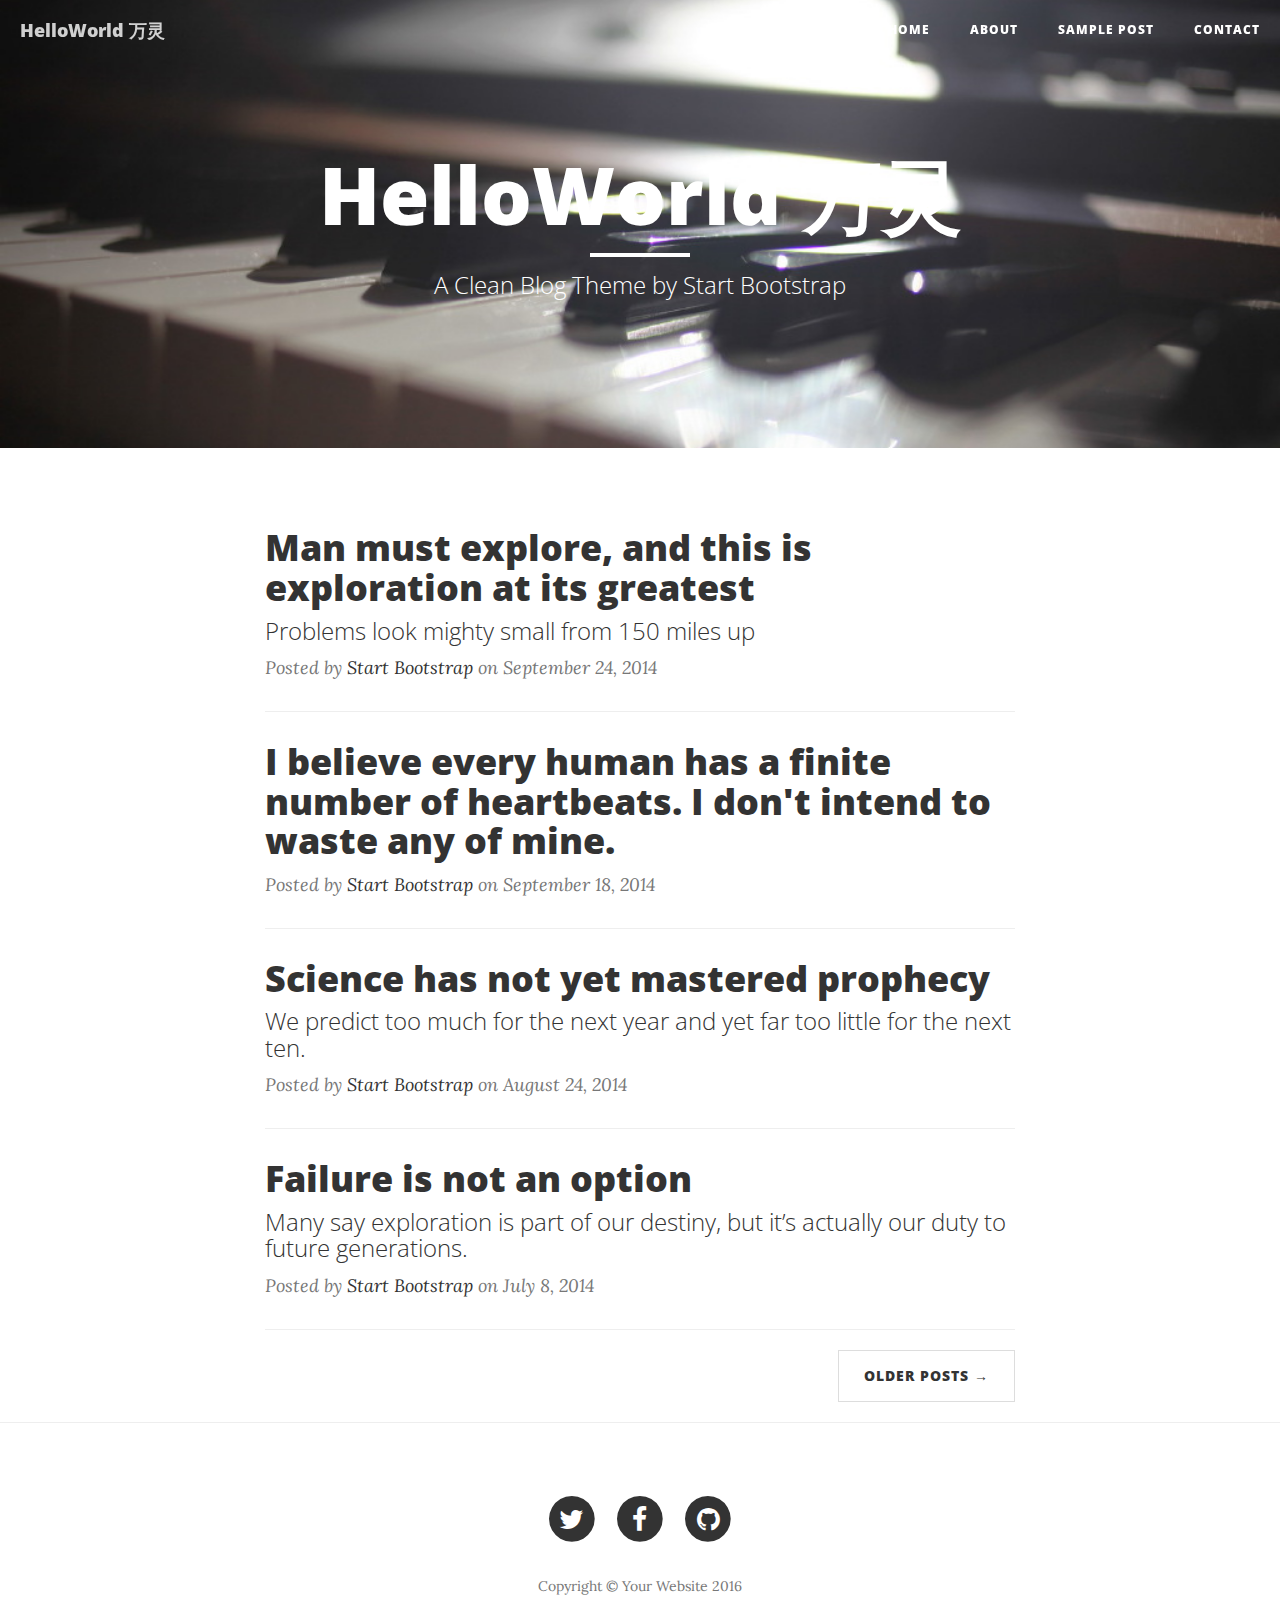
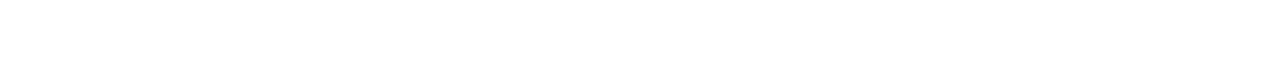
<file: index.html>
<!DOCTYPE html>
<html lang="en">

<head>

    <meta charset="utf-8">
    <meta http-equiv="X-UA-Compatible" content="IE=edge">
    <meta name="viewport" content="width=device-width, initial-scale=1">
    <meta name="description" content="">
    <meta name="author" content="">

    <title>HelloWorld 万灵</title>

    <!-- Bootstrap Core CSS -->
    <link href="vendor/bootstrap/css/bootstrap.min.css" rel="stylesheet">

    <!-- Theme CSS -->
    <link href="css/clean-blog.min.css" rel="stylesheet">

    <!-- Custom Fonts -->
    <link href="vendor/font-awesome/css/font-awesome.min.css" rel="stylesheet" type="text/css">
    <link href='https://fonts.googleapis.com/css?family=Lora:400,700,400italic,700italic' rel='stylesheet' type='text/css'>
    <link href='https://fonts.googleapis.com/css?family=Open+Sans:300italic,400italic,600italic,700italic,800italic,400,300,600,700,800' rel='stylesheet' type='text/css'>

    <!-- HTML5 Shim and Respond.js IE8 support of HTML5 elements and media queries -->
    <!-- WARNING: Respond.js doesn't work if you view the page via file:// -->
    <!--[if lt IE 9]>
        <script src="https://oss.maxcdn.com/libs/html5shiv/3.7.0/html5shiv.js"></script>
        <script src="https://oss.maxcdn.com/libs/respond.js/1.4.2/respond.min.js"></script>
    <![endif]-->

</head>

<body>

    <!-- Navigation -->
    <nav class="navbar navbar-default navbar-custom navbar-fixed-top">
        <div class="container-fluid">
            <!-- Brand and toggle get grouped for better mobile display -->
            <div class="navbar-header page-scroll">
                <button type="button" class="navbar-toggle" data-toggle="collapse" data-target="#bs-example-navbar-collapse-1">
                    <span class="sr-only">Toggle navigation</span>
                    Menu <i class="fa fa-bars"></i>
                </button>
                <a class="navbar-brand" href="index.html">HelloWorld 万灵</a>
            </div>

            <!-- Collect the nav links, forms, and other content for toggling -->
            <div class="collapse navbar-collapse" id="bs-example-navbar-collapse-1">
                <ul class="nav navbar-nav navbar-right">
                    <li>
                        <a href="index.html">Home</a>
                    </li>
                    <li>
                        <a href="about.html">About</a>
                    </li>
                    <li>
                        <a href="post.html">Sample Post</a>
                    </li>
                    <li>
                        <a href="contact.html">Contact</a>
                    </li>
                </ul>
            </div>
            <!-- /.navbar-collapse -->
        </div>
        <!-- /.container -->
    </nav>

    <!-- Page Header -->
    <!-- Set your background image for this header on the line below. -->
    <header class="intro-header" style="background-image: url('img/62a1e69fgw1dtrv7pj34cj.jpg')">
        <div class="container">
            <div class="row">
                <div class="col-lg-8 col-lg-offset-2 col-md-10 col-md-offset-1">
                    <div class="site-heading">
                        <h1>HelloWorld 万灵</h1>
                        <hr class="small">
                        <span class="subheading">A Clean Blog Theme by Start Bootstrap</span>
                    </div>
                </div>
            </div>
        </div>
    </header>

    <!-- Main Content -->
    <div class="container">
        <div class="row">
            <div class="col-lg-8 col-lg-offset-2 col-md-10 col-md-offset-1">
                <div class="post-preview">
                    <a href="post.html">
                        <h2 class="post-title">
                            Man must explore, and this is exploration at its greatest
                        </h2>
                        <h3 class="post-subtitle">
                            Problems look mighty small from 150 miles up
                        </h3>
                    </a>
                    <p class="post-meta">Posted by <a href="#">Start Bootstrap</a> on September 24, 2014</p>
                </div>
                <hr>
                <div class="post-preview">
                    <a href="post.html">
                        <h2 class="post-title">
                            I believe every human has a finite number of heartbeats. I don't intend to waste any of mine.
                        </h2>
                    </a>
                    <p class="post-meta">Posted by <a href="#">Start Bootstrap</a> on September 18, 2014</p>
                </div>
                <hr>
                <div class="post-preview">
                    <a href="post.html">
                        <h2 class="post-title">
                            Science has not yet mastered prophecy
                        </h2>
                        <h3 class="post-subtitle">
                            We predict too much for the next year and yet far too little for the next ten.
                        </h3>
                    </a>
                    <p class="post-meta">Posted by <a href="#">Start Bootstrap</a> on August 24, 2014</p>
                </div>
                <hr>
                <div class="post-preview">
                    <a href="post.html">
                        <h2 class="post-title">
                            Failure is not an option
                        </h2>
                        <h3 class="post-subtitle">
                            Many say exploration is part of our destiny, but it’s actually our duty to future generations.
                        </h3>
                    </a>
                    <p class="post-meta">Posted by <a href="#">Start Bootstrap</a> on July 8, 2014</p>
                </div>
                <hr>
                <!-- Pager -->
                <ul class="pager">
                    <li class="next">
                        <a href="#">Older Posts &rarr;</a>
                    </li>
                </ul>
            </div>
        </div>
    </div>

    <hr>

    <!-- Footer -->
    <footer>
        <div class="container">
            <div class="row">
                <div class="col-lg-8 col-lg-offset-2 col-md-10 col-md-offset-1">
                    <ul class="list-inline text-center">
                        <li>
                            <a href="#">
                                <span class="fa-stack fa-lg">
                                    <i class="fa fa-circle fa-stack-2x"></i>
                                    <i class="fa fa-twitter fa-stack-1x fa-inverse"></i>
                                </span>
                            </a>
                        </li>
                        <li>
                            <a href="#">
                                <span class="fa-stack fa-lg">
                                    <i class="fa fa-circle fa-stack-2x"></i>
                                    <i class="fa fa-facebook fa-stack-1x fa-inverse"></i>
                                </span>
                            </a>
                        </li>
                        <li>
                            <a href="#">
                                <span class="fa-stack fa-lg">
                                    <i class="fa fa-circle fa-stack-2x"></i>
                                    <i class="fa fa-github fa-stack-1x fa-inverse"></i>
                                </span>
                            </a>
                        </li>
                    </ul>
                    <p class="copyright text-muted">Copyright &copy; Your Website 2016</p>
                </div>
            </div>
        </div>
    </footer>

    <!-- jQuery -->
    <script src="vendor/jquery/jquery.min.js"></script>

    <!-- Bootstrap Core JavaScript -->
    <script src="vendor/bootstrap/js/bootstrap.min.js"></script>

    <!-- Contact Form JavaScript -->
    <script src="js/jqBootstrapValidation.js"></script>
    <script src="js/contact_me.js"></script>

    <!-- Theme JavaScript -->
    <script src="js/clean-blog.min.js"></script>

</body>

</html>
</file>
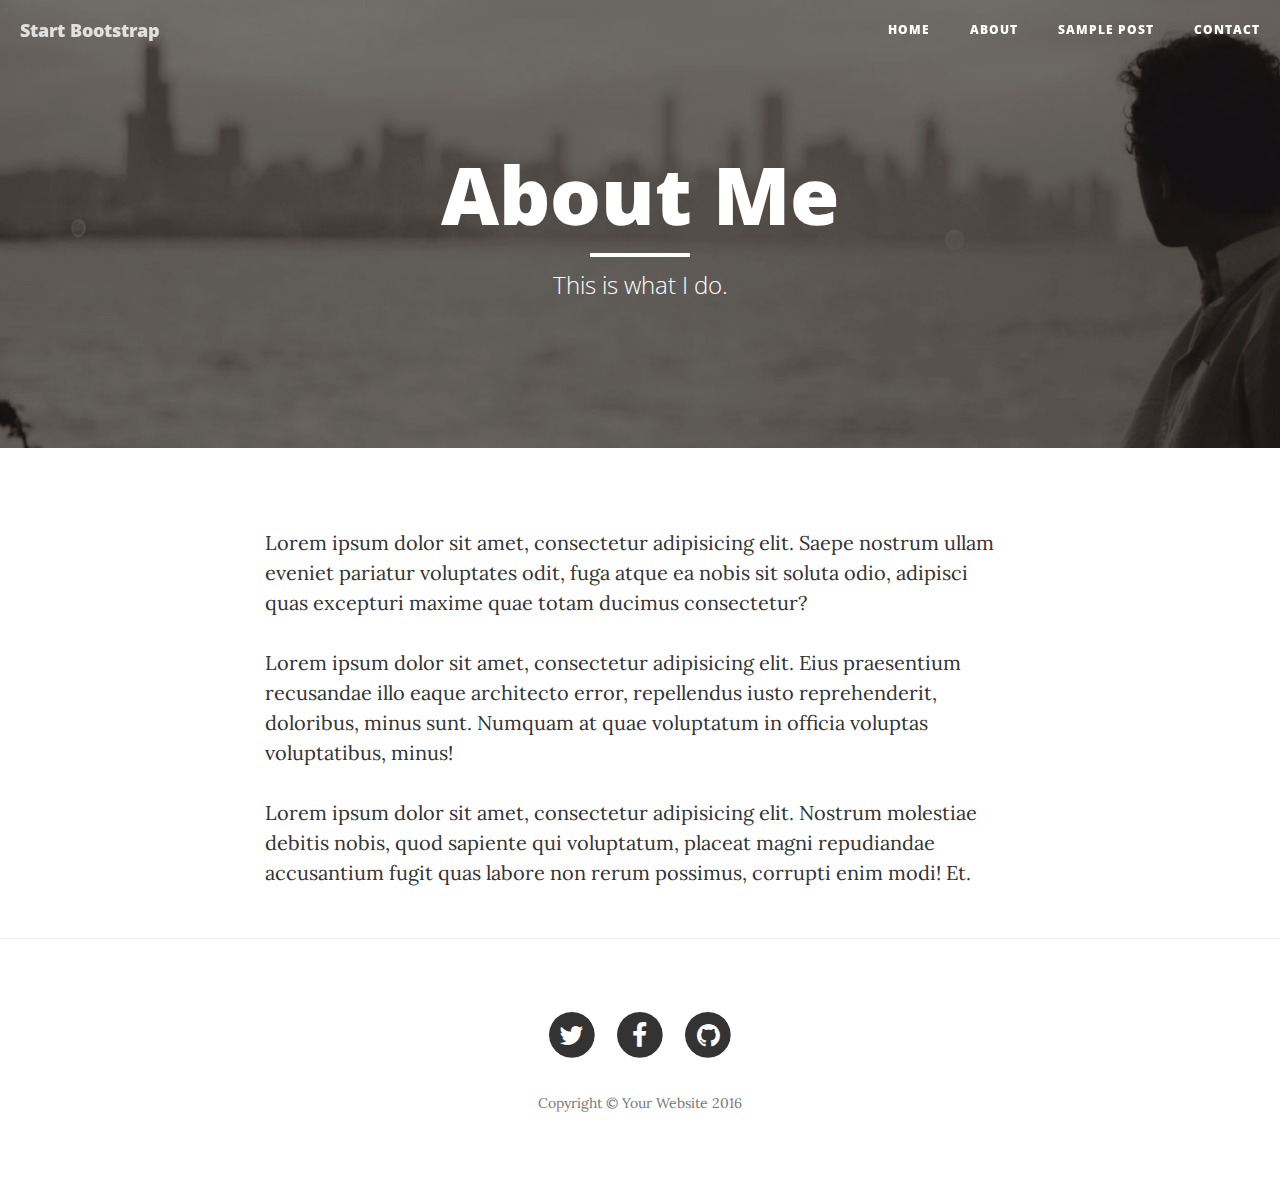
<file: about.html>
<!DOCTYPE html>
<html lang="en">

<head>

    <meta charset="utf-8">
    <meta http-equiv="X-UA-Compatible" content="IE=edge">
    <meta name="viewport" content="width=device-width, initial-scale=1">
    <meta name="description" content="">
    <meta name="author" content="">

    <title>Clean Blog - About</title>

    <!-- Bootstrap Core CSS -->
    <link href="vendor/bootstrap/css/bootstrap.min.css" rel="stylesheet">

    <!-- Theme CSS -->
    <link href="css/clean-blog.min.css" rel="stylesheet">

    <!-- Custom Fonts -->
    <link href="vendor/font-awesome/css/font-awesome.min.css" rel="stylesheet" type="text/css">
    <link href='https://fonts.googleapis.com/css?family=Lora:400,700,400italic,700italic' rel='stylesheet' type='text/css'>
    <link href='https://fonts.googleapis.com/css?family=Open+Sans:300italic,400italic,600italic,700italic,800italic,400,300,600,700,800' rel='stylesheet' type='text/css'>

    <!-- HTML5 Shim and Respond.js IE8 support of HTML5 elements and media queries -->
    <!-- WARNING: Respond.js doesn't work if you view the page via file:// -->
    <!--[if lt IE 9]>
        <script src="https://oss.maxcdn.com/libs/html5shiv/3.7.0/html5shiv.js"></script>
        <script src="https://oss.maxcdn.com/libs/respond.js/1.4.2/respond.min.js"></script>
    <![endif]-->

</head>

<body>

    <!-- Navigation -->
    <nav class="navbar navbar-default navbar-custom navbar-fixed-top">
        <div class="container-fluid">
            <!-- Brand and toggle get grouped for better mobile display -->
            <div class="navbar-header page-scroll">
                <button type="button" class="navbar-toggle" data-toggle="collapse" data-target="#bs-example-navbar-collapse-1">
                    <span class="sr-only">Toggle navigation</span>
                    Menu <i class="fa fa-bars"></i>
                </button>
                <a class="navbar-brand" href="index.html">Start Bootstrap</a>
            </div>

            <!-- Collect the nav links, forms, and other content for toggling -->
            <div class="collapse navbar-collapse" id="bs-example-navbar-collapse-1">
                <ul class="nav navbar-nav navbar-right">
                    <li>
                        <a href="index.html">Home</a>
                    </li>
                    <li>
                        <a href="about.html">About</a>
                    </li>
                    <li>
                        <a href="post.html">Sample Post</a>
                    </li>
                    <li>
                        <a href="contact.html">Contact</a>
                    </li>
                </ul>
            </div>
            <!-- /.navbar-collapse -->
        </div>
        <!-- /.container -->
    </nav>

    <!-- Page Header -->
    <!-- Set your background image for this header on the line below. -->
    <header class="intro-header" style="background-image: url('img/about-bg.jpg')">
        <div class="container">
            <div class="row">
                <div class="col-lg-8 col-lg-offset-2 col-md-10 col-md-offset-1">
                    <div class="page-heading">
                        <h1>About Me</h1>
                        <hr class="small">
                        <span class="subheading">This is what I do.</span>
                    </div>
                </div>
            </div>
        </div>
    </header>

    <!-- Main Content -->
    <div class="container">
        <div class="row">
            <div class="col-lg-8 col-lg-offset-2 col-md-10 col-md-offset-1">
                <p>Lorem ipsum dolor sit amet, consectetur adipisicing elit. Saepe nostrum ullam eveniet pariatur voluptates odit, fuga atque ea nobis sit soluta odio, adipisci quas excepturi maxime quae totam ducimus consectetur?</p>
                <p>Lorem ipsum dolor sit amet, consectetur adipisicing elit. Eius praesentium recusandae illo eaque architecto error, repellendus iusto reprehenderit, doloribus, minus sunt. Numquam at quae voluptatum in officia voluptas voluptatibus, minus!</p>
                <p>Lorem ipsum dolor sit amet, consectetur adipisicing elit. Nostrum molestiae debitis nobis, quod sapiente qui voluptatum, placeat magni repudiandae accusantium fugit quas labore non rerum possimus, corrupti enim modi! Et.</p>
            </div>
        </div>
    </div>

    <hr>

    <!-- Footer -->
    <footer>
        <div class="container">
            <div class="row">
                <div class="col-lg-8 col-lg-offset-2 col-md-10 col-md-offset-1">
                    <ul class="list-inline text-center">
                        <li>
                            <a href="#">
                                <span class="fa-stack fa-lg">
                                    <i class="fa fa-circle fa-stack-2x"></i>
                                    <i class="fa fa-twitter fa-stack-1x fa-inverse"></i>
                                </span>
                            </a>
                        </li>
                        <li>
                            <a href="#">
                                <span class="fa-stack fa-lg">
                                    <i class="fa fa-circle fa-stack-2x"></i>
                                    <i class="fa fa-facebook fa-stack-1x fa-inverse"></i>
                                </span>
                            </a>
                        </li>
                        <li>
                            <a href="#">
                                <span class="fa-stack fa-lg">
                                    <i class="fa fa-circle fa-stack-2x"></i>
                                    <i class="fa fa-github fa-stack-1x fa-inverse"></i>
                                </span>
                            </a>
                        </li>
                    </ul>
                    <p class="copyright text-muted">Copyright &copy; Your Website 2016</p>
                </div>
            </div>
        </div>
    </footer>

    <!-- jQuery -->
    <script src="vendor/jquery/jquery.min.js"></script>

    <!-- Bootstrap Core JavaScript -->
    <script src="vendor/bootstrap/js/bootstrap.min.js"></script>

    <!-- Contact Form JavaScript -->
    <script src="js/jqBootstrapValidation.js"></script>
    <script src="js/contact_me.js"></script>

    <!-- Theme JavaScript -->
    <script src="js/clean-blog.min.js"></script>

</body>

</html>
</file>
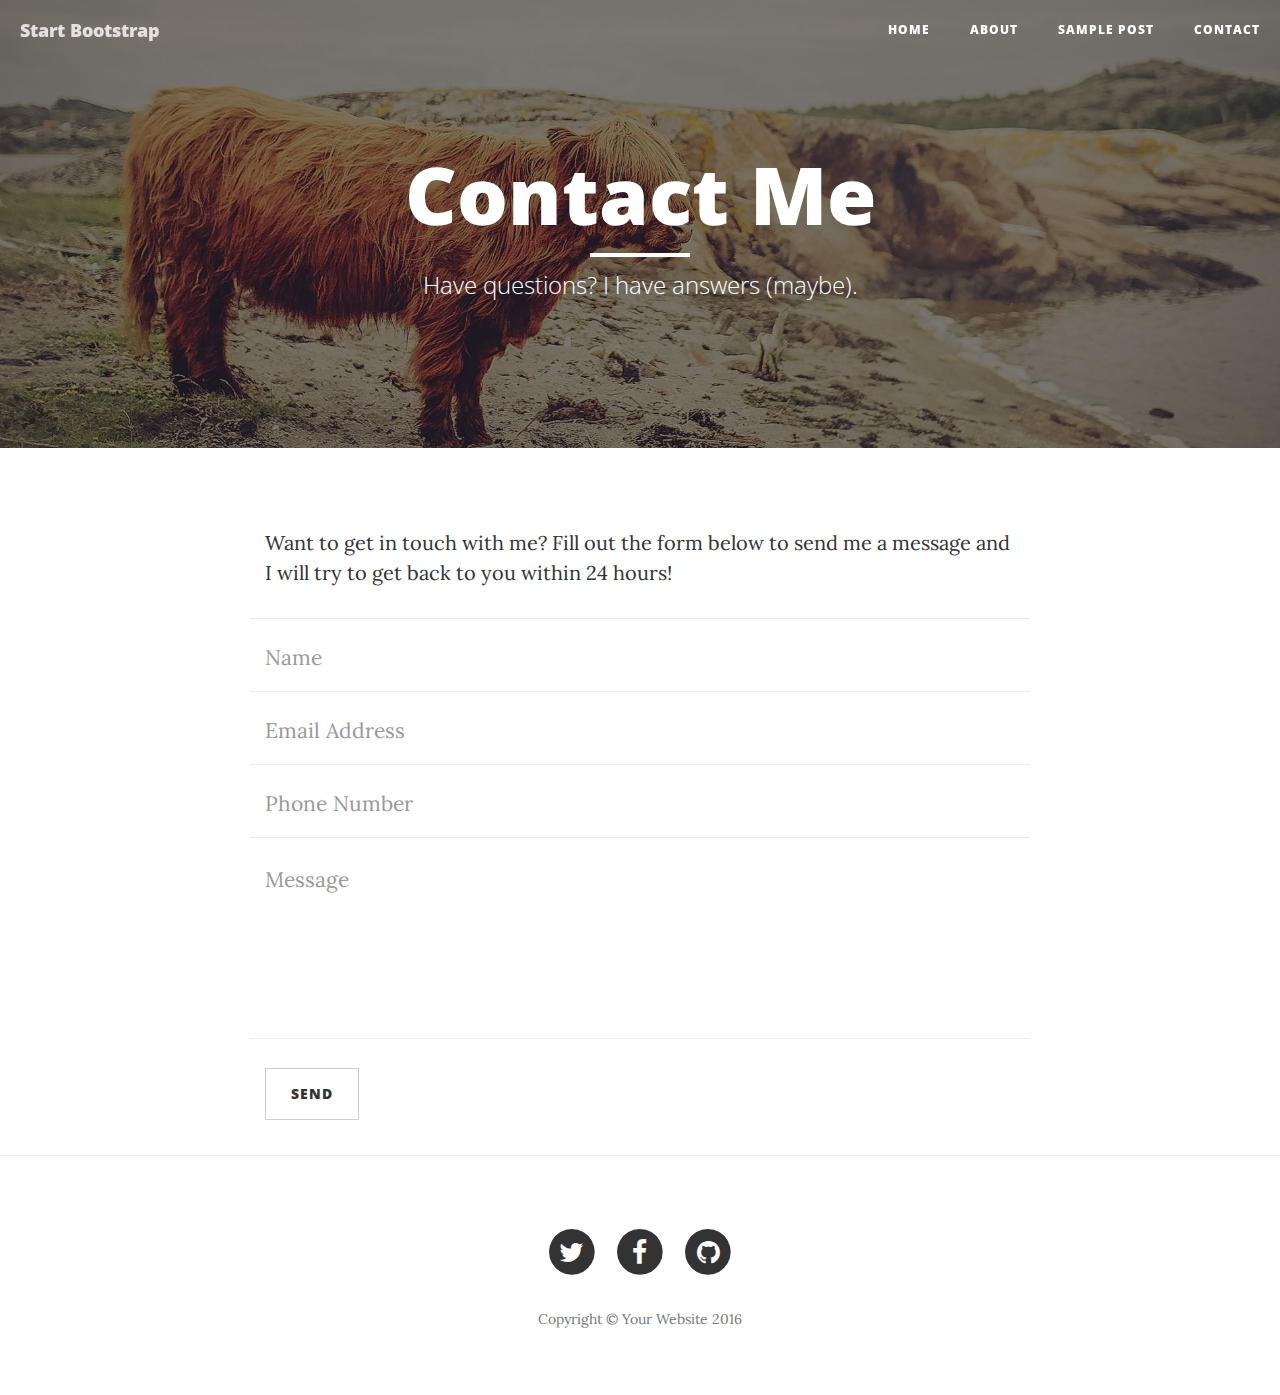
<file: contact.html>
<!DOCTYPE html>
<html lang="en">

<head>

    <meta charset="utf-8">
    <meta http-equiv="X-UA-Compatible" content="IE=edge">
    <meta name="viewport" content="width=device-width, initial-scale=1">
    <meta name="description" content="">
    <meta name="author" content="">

    <title>Clean Blog - Contact</title>

    <!-- Bootstrap Core CSS -->
    <link href="vendor/bootstrap/css/bootstrap.min.css" rel="stylesheet">

    <!-- Theme CSS -->
    <link href="css/clean-blog.min.css" rel="stylesheet">

    <!-- Custom Fonts -->
    <link href="vendor/font-awesome/css/font-awesome.min.css" rel="stylesheet" type="text/css">
    <link href='https://fonts.googleapis.com/css?family=Lora:400,700,400italic,700italic' rel='stylesheet' type='text/css'>
    <link href='https://fonts.googleapis.com/css?family=Open+Sans:300italic,400italic,600italic,700italic,800italic,400,300,600,700,800' rel='stylesheet' type='text/css'>

    <!-- HTML5 Shim and Respond.js IE8 support of HTML5 elements and media queries -->
    <!-- WARNING: Respond.js doesn't work if you view the page via file:// -->
    <!--[if lt IE 9]>
        <script src="https://oss.maxcdn.com/libs/html5shiv/3.7.0/html5shiv.js"></script>
        <script src="https://oss.maxcdn.com/libs/respond.js/1.4.2/respond.min.js"></script>
    <![endif]-->

</head>

<body>

    <!-- Navigation -->
    <nav class="navbar navbar-default navbar-custom navbar-fixed-top">
        <div class="container-fluid">
            <!-- Brand and toggle get grouped for better mobile display -->
            <div class="navbar-header page-scroll">
                <button type="button" class="navbar-toggle" data-toggle="collapse" data-target="#bs-example-navbar-collapse-1">
                    <span class="sr-only">Toggle navigation</span>
                    Menu <i class="fa fa-bars"></i>
                </button>
                <a class="navbar-brand" href="index.html">Start Bootstrap</a>
            </div>

            <!-- Collect the nav links, forms, and other content for toggling -->
            <div class="collapse navbar-collapse" id="bs-example-navbar-collapse-1">
                <ul class="nav navbar-nav navbar-right">
                    <li>
                        <a href="index.html">Home</a>
                    </li>
                    <li>
                        <a href="about.html">About</a>
                    </li>
                    <li>
                        <a href="post.html">Sample Post</a>
                    </li>
                    <li>
                        <a href="contact.html">Contact</a>
                    </li>
                </ul>
            </div>
            <!-- /.navbar-collapse -->
        </div>
        <!-- /.container -->
    </nav>

    <!-- Page Header -->
    <!-- Set your background image for this header on the line below. -->
    <header class="intro-header" style="background-image: url('img/contact-bg.jpg')">
        <div class="container">
            <div class="row">
                <div class="col-lg-8 col-lg-offset-2 col-md-10 col-md-offset-1">
                    <div class="page-heading">
                        <h1>Contact Me</h1>
                        <hr class="small">
                        <span class="subheading">Have questions? I have answers (maybe).</span>
                    </div>
                </div>
            </div>
        </div>
    </header>

    <!-- Main Content -->
    <div class="container">
        <div class="row">
            <div class="col-lg-8 col-lg-offset-2 col-md-10 col-md-offset-1">
                <p>Want to get in touch with me? Fill out the form below to send me a message and I will try to get back to you within 24 hours!</p>
                <!-- Contact Form - Enter your email address on line 19 of the mail/contact_me.php file to make this form work. -->
                <!-- WARNING: Some web hosts do not allow emails to be sent through forms to common mail hosts like Gmail or Yahoo. It's recommended that you use a private domain email address! -->
                <!-- NOTE: To use the contact form, your site must be on a live web host with PHP! The form will not work locally! -->
                <form name="sentMessage" id="contactForm" novalidate>
                    <div class="row control-group">
                        <div class="form-group col-xs-12 floating-label-form-group controls">
                            <label>Name</label>
                            <input type="text" class="form-control" placeholder="Name" id="name" required data-validation-required-message="Please enter your name.">
                            <p class="help-block text-danger"></p>
                        </div>
                    </div>
                    <div class="row control-group">
                        <div class="form-group col-xs-12 floating-label-form-group controls">
                            <label>Email Address</label>
                            <input type="email" class="form-control" placeholder="Email Address" id="email" required data-validation-required-message="Please enter your email address.">
                            <p class="help-block text-danger"></p>
                        </div>
                    </div>
                    <div class="row control-group">
                        <div class="form-group col-xs-12 floating-label-form-group controls">
                            <label>Phone Number</label>
                            <input type="tel" class="form-control" placeholder="Phone Number" id="phone" required data-validation-required-message="Please enter your phone number.">
                            <p class="help-block text-danger"></p>
                        </div>
                    </div>
                    <div class="row control-group">
                        <div class="form-group col-xs-12 floating-label-form-group controls">
                            <label>Message</label>
                            <textarea rows="5" class="form-control" placeholder="Message" id="message" required data-validation-required-message="Please enter a message."></textarea>
                            <p class="help-block text-danger"></p>
                        </div>
                    </div>
                    <br>
                    <div id="success"></div>
                    <div class="row">
                        <div class="form-group col-xs-12">
                            <button type="submit" class="btn btn-default">Send</button>
                        </div>
                    </div>
                </form>
            </div>
        </div>
    </div>

    <hr>

    <!-- Footer -->
    <footer>
        <div class="container">
            <div class="row">
                <div class="col-lg-8 col-lg-offset-2 col-md-10 col-md-offset-1">
                    <ul class="list-inline text-center">
                        <li>
                            <a href="#">
                                <span class="fa-stack fa-lg">
                                    <i class="fa fa-circle fa-stack-2x"></i>
                                    <i class="fa fa-twitter fa-stack-1x fa-inverse"></i>
                                </span>
                            </a>
                        </li>
                        <li>
                            <a href="#">
                                <span class="fa-stack fa-lg">
                                    <i class="fa fa-circle fa-stack-2x"></i>
                                    <i class="fa fa-facebook fa-stack-1x fa-inverse"></i>
                                </span>
                            </a>
                        </li>
                        <li>
                            <a href="#">
                                <span class="fa-stack fa-lg">
                                    <i class="fa fa-circle fa-stack-2x"></i>
                                    <i class="fa fa-github fa-stack-1x fa-inverse"></i>
                                </span>
                            </a>
                        </li>
                    </ul>
                    <p class="copyright text-muted">Copyright &copy; Your Website 2016</p>
                </div>
            </div>
        </div>
    </footer>

    <!-- jQuery -->
    <script src="vendor/jquery/jquery.min.js"></script>

    <!-- Bootstrap Core JavaScript -->
    <script src="vendor/bootstrap/js/bootstrap.min.js"></script>

    <!-- Contact Form JavaScript -->
    <script src="js/jqBootstrapValidation.js"></script>
    <script src="js/contact_me.js"></script>

    <!-- Theme JavaScript -->
    <script src="js/clean-blog.min.js"></script>

</body>

</html>
</file>
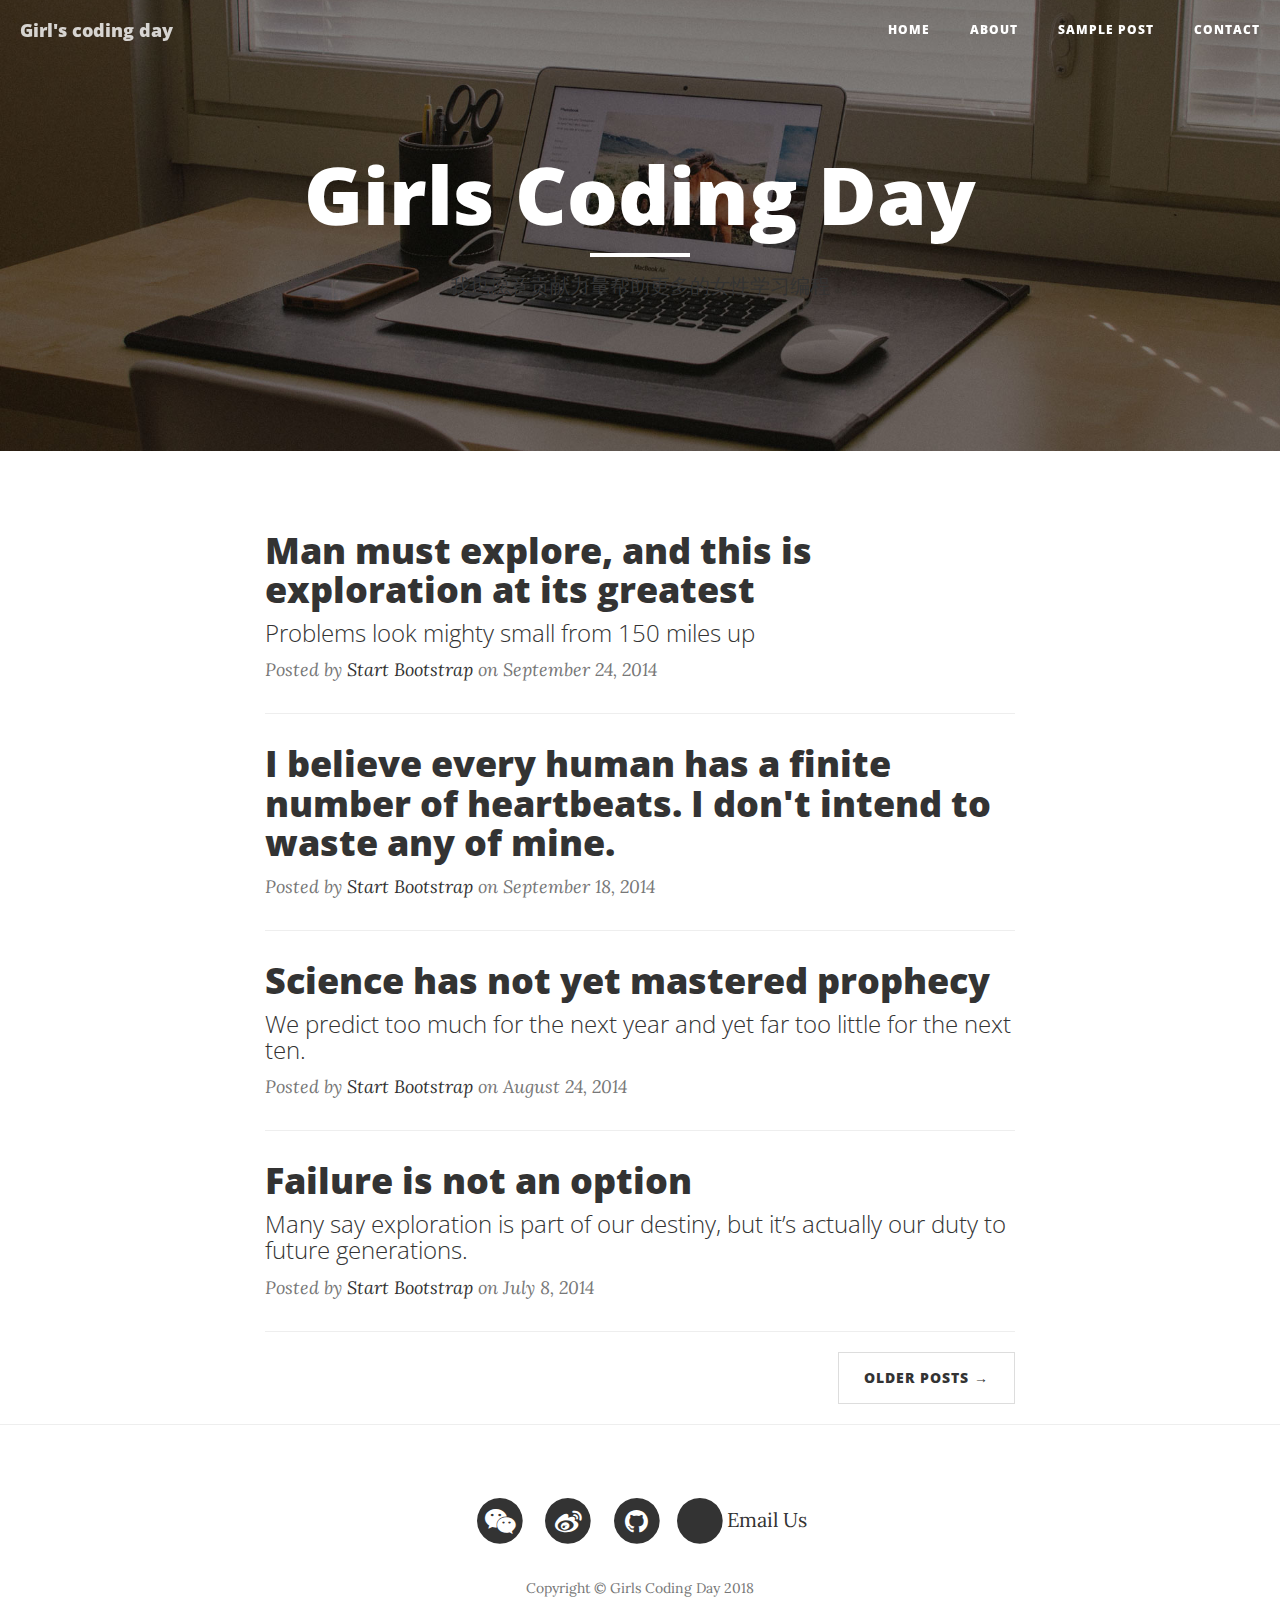
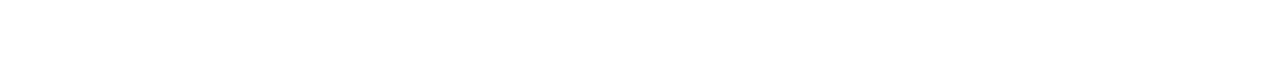
<file: index1.html>
<!DOCTYPE html>
<html lang="en">

<head>

    <meta charset="utf-8">
    <meta http-equiv="X-UA-Compatible" content="IE=edge">
    <meta name="viewport" content="width=device-width, initial-scale=1">
    <meta name="description" content="">
    <meta name="author" content="">

    <title>Girls coding day's Blog</title>

    <!-- Bootstrap Core CSS -->
    <link href="vendor/bootstrap/css/bootstrap.min.css" rel="stylesheet">

    <!-- Theme CSS -->
    <link href="css/clean-blog.min.css" rel="stylesheet">

    <!-- Custom Fonts -->
    <link href="vendor/font-awesome/css/font-awesome.min.css" rel="stylesheet" type="text/css">
    <link href='https://fonts.googleapis.com/css?family=Lora:400,700,400italic,700italic' rel='stylesheet' type='text/css'>
    <link href='https://fonts.googleapis.com/css?family=Open+Sans:300italic,400italic,600italic,700italic,800italic,400,300,600,700,800' rel='stylesheet' type='text/css'>

    <!-- HTML5 Shim and Respond.js IE8 support of HTML5 elements and media queries -->
    <!-- WARNING: Respond.js doesn't work if you view the page via file:// -->
    <!--[if lt IE 9]>
        <script src="https://oss.maxcdn.com/libs/html5shiv/3.7.0/html5shiv.js"></script>
        <script src="https://oss.maxcdn.com/libs/respond.js/1.4.2/respond.min.js"></script>
    <![endif]-->

</head>

<body>

    <!-- Navigation -->
    <nav class="navbar navbar-default navbar-custom navbar-fixed-top">
        <div class="container-fluid">
            <!-- Brand and toggle get grouped for better mobile display -->
            <div class="navbar-header page-scroll">
                <button type="button" class="navbar-toggle" data-toggle="collapse" data-target="#bs-example-navbar-collapse-1">
                    <span class="sr-only">Toggle navigation</span>
                    Menu <i class="fa fa-bars"></i>
                </button>
                <a class="navbar-brand" href="index.html">Girl's coding day</a>
            </div>

            <!-- Collect the nav links, forms, and other content for toggling -->
            <div class="collapse navbar-collapse" id="bs-example-navbar-collapse-1">
                <ul class="nav navbar-nav navbar-right">
                    <li>
                        <a href="index.html">Home</a>
                    </li>
                    <li>
                        <a href="about.html">About</a>
                    </li>
                    <li>
                        <a href="post.html">Sample Post</a>
                    </li>
                    <li>
                        <a href="contact.html">Contact</a>
                    </li>
                </ul>
            </div>
            <!-- /.navbar-collapse -->
        </div>
        <!-- /.container -->
    </nav>

    <!-- Page Header -->
    <!-- Set your background image for this header on the line below. -->
    <header class="intro-header" style="background-image: url('img/home-bg.jpg')">
        <div class="container">
            <div class="row">
                <div class="col-lg-8 col-lg-offset-2 col-md-10 col-md-offset-1">
                    <div class="site-heading">
                        <h1>Girls Coding Day</h1>
                        <hr class="small">
                        <span><a href=" ">我也愿意贡献⼒量帮助更多的⼥性学习编程</a ></span >
                    </div>
                </div>
            </div>
        </div>
    </header>

    <!-- Main Content -->
    <div class="container">
        <div class="row">
            <div class="col-lg-8 col-lg-offset-2 col-md-10 col-md-offset-1">
                <div class="post-preview">
                    <a href="post.html">
                        <h2 class="post-title">
                            Man must explore, and this is exploration at its greatest
                        </h2>
                        <h3 class="post-subtitle">
                            Problems look mighty small from 150 miles up
                        </h3>
                    </a>
                    <p class="post-meta">Posted by <a href="#">Start Bootstrap</a> on September 24, 2014</p>
                </div>
                <hr>
                <div class="post-preview">
                    <a href="post.html">
                        <h2 class="post-title">
                            I believe every human has a finite number of heartbeats. I don't intend to waste any of mine.
                        </h2>
                    </a>
                    <p class="post-meta">Posted by <a href="#">Start Bootstrap</a> on September 18, 2014</p>
                </div>
                <hr>
                <div class="post-preview">
                    <a href="post.html">
                        <h2 class="post-title">
                            Science has not yet mastered prophecy
                        </h2>
                        <h3 class="post-subtitle">
                            We predict too much for the next year and yet far too little for the next ten.
                        </h3>
                    </a>
                    <p class="post-meta">Posted by <a href="#">Start Bootstrap</a> on August 24, 2014</p>
                </div>
                <hr>
                <div class="post-preview">
                    <a href="post.html">
                        <h2 class="post-title">
                            Failure is not an option
                        </h2>
                        <h3 class="post-subtitle">
                            Many say exploration is part of our destiny, but it’s actually our duty to future generations.
                        </h3>
                    </a>
                    <p class="post-meta">Posted by <a href="#">Start Bootstrap</a> on July 8, 2014</p>
                </div>
                <hr>
                <!-- Pager -->
                <ul class="pager">
                    <li class="next">
                        <a href="#">Older Posts &rarr;</a>
                    </li>
                </ul>
            </div>
        </div>
    </div>

    <hr>

    <!-- Footer -->
    <footer>
        <div class="container">
            <div class="row">
                <div class="col-lg-8 col-lg-offset-2 col-md-10 col-md-offset-1">
                    <ul class="list-inline text-center">
                        <li>
                            <a href="#">
                                <span class="fa-stack fa-lg">
                                    <i class="fa fa-circle fa-stack-2x"></i>
                                    <i class="fa fa-wechat fa-stack-1x fa-inverse"></i>
                                </span>
                            </a>
                        </li>
                        <li>
                            <a href="#">
                                <span class="fa-stack fa-lg">
                                    <i class="fa fa-circle fa-stack-2x"></i>
                                    <i class="fa fa-weibo fa-stack-1x fa-inverse"></i>
                                </span>
                            </a>
                        </li>
                        <li>
                            <a href="#">
                                <span class="fa-stack fa-lg">
                                    <i class="fa fa-circle fa-stack-2x"></i>
                                    <i class="fa fa-github fa-stack-1x fa-inverse"></i>
                                </span>
                        <li>
                            <a href="#">
                                <span class="fa-stack fa-lg">
                                    <i class="fa fa-circle fa-stack-2x"></i>
                                    <i><class="fa fa-mail fa-stack-1x fa-inverse"></i><a href="mailto:wanling719@163.com?subject=Mail from Our Site">Email Us</a>
                                </span>
                            </a>
                        </li>
                    </ul>
                    <p class="copyright text-muted">Copyright &copy; Girls Coding Day 2018</p>
                </div>
            </div>
        </div>
    </footer>

    <!-- jQuery -->
    <script src="vendor/jquery/jquery.min.js"></script>

    <!-- Bootstrap Core JavaScript -->
    <script src="vendor/bootstrap/js/bootstrap.min.js"></script>

    <!-- Contact Form JavaScript -->
    <script src="js/jqBootstrapValidation.js"></script>
    <script src="js/contact_me.js"></script>

    <!-- Theme JavaScript -->
    <script src="js/clean-blog.min.js"></script>

</body>

</html>
</file>
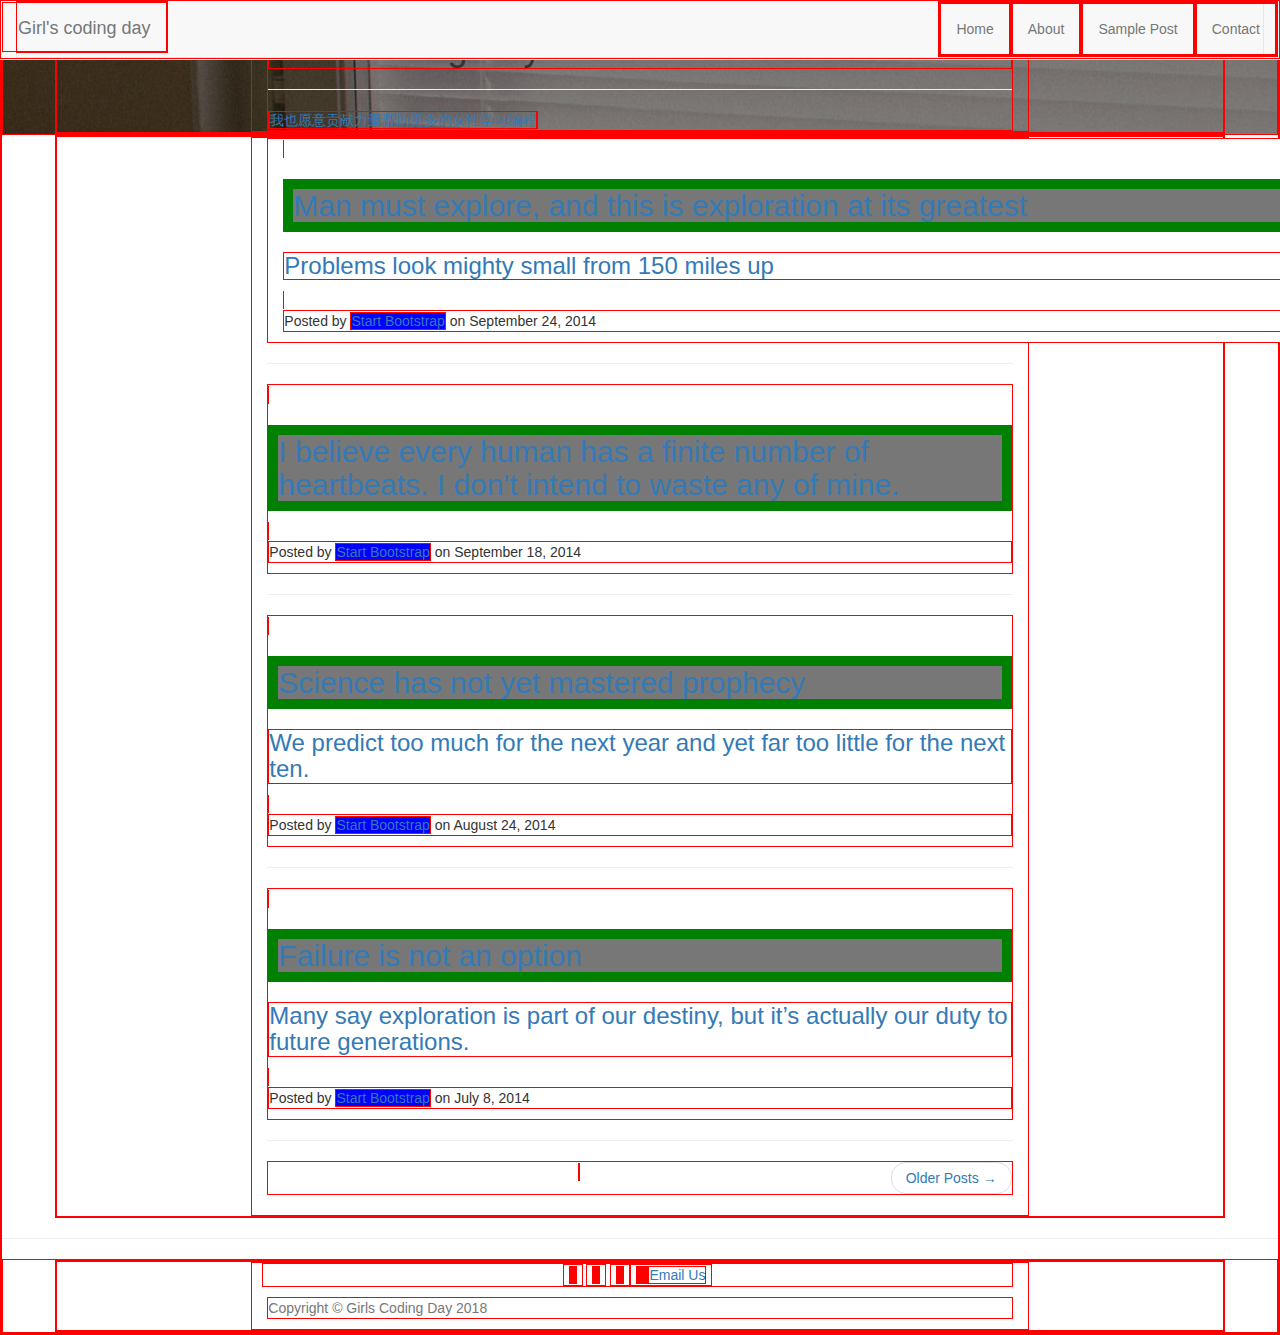
<file: index2.html>
<!DOCTYPE html>
<html lang="en">

<head>

    <meta charset="utf-8">
    <meta http-equiv="X-UA-Compatible" content="IE=edge">
    <meta name="viewport" content="width=device-width, initial-scale=1">
    <meta name="description" content="">
    <meta name="author" content="">

    <title>Girls coding day's Blog</title>

    <!-- Bootstrap Core CSS -->
    <link href="vendor/bootstrap/css/bootstrap.min.css" rel="stylesheet">

    <!-- Theme CSS -->
    <link href="css/custom.css" rel="stylesheet">

    <!-- Custom Fonts -->
    <link href="custom.css" rel="stylesheet" type="text/css">
    <link href='https://fonts.googleapis.com/css?family=Lora:400,700,400italic,700italic' rel='stylesheet' type='text/css'>
    <link href='https://fonts.googleapis.com/css?family=Open+Sans:300italic,400italic,600italic,700italic,800italic,400,300,600,700,800' rel='stylesheet' type='text/css'>

    <!-- HTML5 Shim and Respond.js IE8 support of HTML5 elements and media queries -->
    <!-- WARNING: Respond.js doesn't work if you view the page via file:// -->
    <!--[if lt IE 9]>
        <script src="https://oss.maxcdn.com/libs/html5shiv/3.7.0/html5shiv.js"></script>
        <script src="https://oss.maxcdn.com/libs/respond.js/1.4.2/respond.min.js"></script>
    <![endif]-->

</head>

<body>

    <!-- Navigation -->
    <nav class="navbar navbar-default navbar-custom navbar-fixed-top">
        <div class="container-fluid">
            <!-- Brand and toggle get grouped for better mobile display -->
            <div class="navbar-header page-scroll">
                <button type="button" class="navbar-toggle" data-toggle="collapse" data-target="#bs-example-navbar-collapse-1">
                    <span class="sr-only">Toggle navigation</span>
                    Menu <i class="fa fa-bars"></i>
                </button>
                <a class="navbar-brand" href="index.html">Girl's coding day</a>
            </div>

            <!-- Collect the nav links, forms, and other content for toggling -->
            <div class="collapse navbar-collapse" id="bs-example-navbar-collapse-1">
                <ul class="nav navbar-nav navbar-right">
                    <li>
                        <a href="index.html">Home</a>
                    </li>
                    <li>
                        <a href="about.html">About</a>
                    </li>
                    <li>
                        <a href="post.html">Sample Post</a>
                    </li>
                    <li>
                        <a href="contact.html">Contact</a>
                    </li>
                </ul>
            </div>
            <!-- /.navbar-collapse -->
        </div>
        <!-- /.container -->
    </nav>

    <!-- Page Header -->
    <!-- Set your background image for this header on the line below. -->
    <header class="intro-header" style="background-image: url('img/home-bg.jpg')">
        <div class="container">
            <div class="row">
                <div class="col-lg-8 col-lg-offset-2 col-md-10 col-md-offset-1">
                    <div class="site-heading">
                        <h1>Girls Coding Day</h1>
                        <hr class="small">
                        <span><a href=" ">我也愿意贡献⼒量帮助更多的⼥性学习编程</a ></span >
                    </div>
                </div>
            </div>
        </div>
    </header>

    <!-- Main Content -->
    <div class="container">
        <div class="row">
            <div class="col-lg-8 col-lg-offset-2 col-md-10 col-md-offset-1">
                <div class="container" id="post">
                    <a href="post.html">
                        <h2 class="post-title">
                            Man must explore, and this is exploration at its greatest
                        </h2>
                        <h3 class="post-subtitle">
                            Problems look mighty small from 150 miles up
                        </h3>
                    </a>
                    <p class="post-meta">Posted by <a href="#">Start Bootstrap</a> on September 24, 2014</p>
                </div>
                <hr>
                <div class="post-preview">
                    <a href="post.html">
                        <h2 class="post-title">
                            I believe every human has a finite number of heartbeats. I don't intend to waste any of mine.
                        </h2>
                    </a>
                    <p class="post-meta">Posted by <a href="#">Start Bootstrap</a> on September 18, 2014</p>
                </div>
                <hr>
                <div class="post-preview">
                    <a href="post.html">
                        <h2 class="post-title">
                            Science has not yet mastered prophecy
                        </h2>
                        <h3 class="post-subtitle">
                            We predict too much for the next year and yet far too little for the next ten.
                        </h3>
                    </a>
                    <p class="post-meta">Posted by <a href="#">Start Bootstrap</a> on August 24, 2014</p>
                </div>
                <hr>
                <div class="post-preview">
                    <a href="post.html">
                        <h2 class="post-title">
                            Failure is not an option
                        </h2>
                        <h3 class="post-subtitle">
                            Many say exploration is part of our destiny, but it’s actually our duty to future generations.
                        </h3>
                    </a>
                    <p class="post-meta">Posted by <a href="#">Start Bootstrap</a> on July 8, 2014</p>
                </div>
                <hr>
                <!-- Pager -->
                <ul class="pager">
                    <li class="next">
                        <a href="#">Older Posts &rarr;</a>
                    </li>
                </ul>
            </div>
        </div>
    </div>

    <hr>

    <!-- Footer -->
    <footer>
        <div class="container">
            <div class="row">
                <div class="col-lg-8 col-lg-offset-2 col-md-10 col-md-offset-1">
                    <ul class="list-inline text-center">
                        <li>
                            <a href="#">
                                <span class="fa-stack fa-lg">
                                    <i class="fa fa-circle fa-stack-2x"></i>
                                    <i class="fa fa-wechat fa-stack-1x fa-inverse"></i>
                                </span>
                            </a>
                        </li>
                        <li>
                            <a href="#">
                                <span class="fa-stack fa-lg">
                                    <i class="fa fa-circle fa-stack-2x"></i>
                                    <i class="fa fa-weibo fa-stack-1x fa-inverse"></i>
                                </span>
                            </a>
                        </li>
                        <li>
                            <a href="#">
                                <span class="fa-stack fa-lg">
                                    <i class="fa fa-circle fa-stack-2x"></i>
                                    <i class="fa fa-github fa-stack-1x fa-inverse"></i>
                                </span>
                        <li>
                            <a href="#">
                                <span class="fa-stack fa-lg">
                                    <i class="fa fa-circle fa-stack-2x"></i>
                                    <i><class="fa fa-mail fa-stack-1x fa-inverse"></i><a href="mailto:wanling719@163.com?subject=Mail from Our Site">Email Us</a>
                                </span>
                            </a>
                        </li>
                    </ul>
                    <p class="copyright text-muted">Copyright &copy; Girls Coding Day 2018</p>
                </div>
            </div>
        </div>
    </footer>

    <!-- jQuery -->
    <script src="vendor/jquery/jquery.min.js"></script>

    <!-- Bootstrap Core JavaScript -->
    <script src="vendor/bootstrap/js/bootstrap.min.js"></script>

    <!-- Contact Form JavaScript -->
    <script src="js/jqBootstrapValidation.js"></script>
    <script src="js/contact_me.js"></script>

    <!-- Theme JavaScript -->
    <script src="js/clean-blog.min.js"></script>

</body>

</html>
</file>
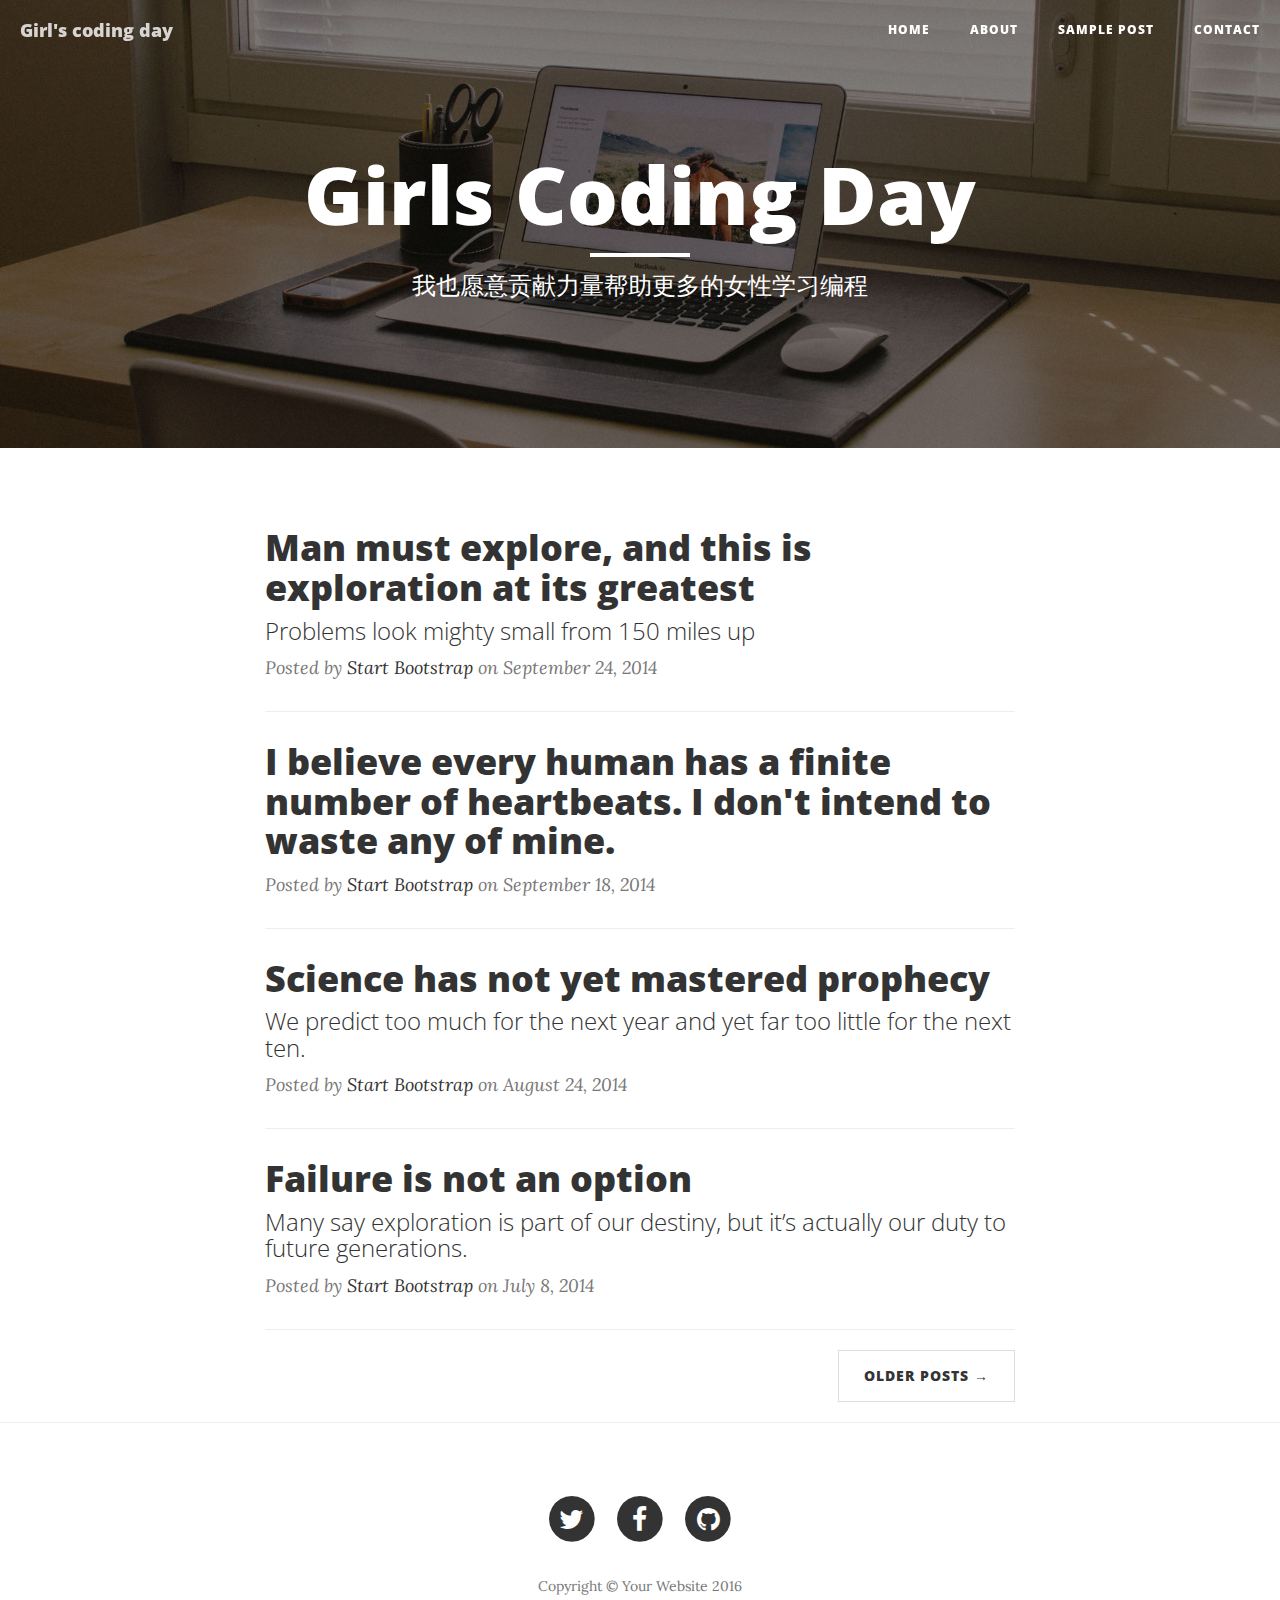
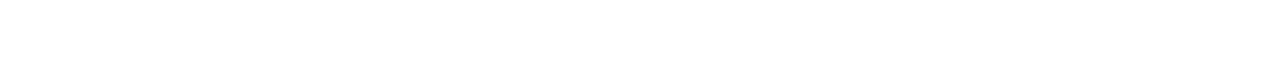
<file: index3.html>
<!DOCTYPE html>
<html lang="en">

<head>

    <meta charset="utf-8">
    <meta http-equiv="X-UA-Compatible" content="IE=edge">
    <meta name="viewport" content="width=device-width, initial-scale=1">
    <meta name="description" content="">
    <meta name="author" content="">

    <title>Girls coding day's Blog</title>

    <!-- Bootstrap Core CSS -->
    <link href="vendor/bootstrap/css/bootstrap.min.css" rel="stylesheet">

    <!-- Theme CSS -->
    <link href="css/clean-blog.min.css" rel="stylesheet">

    <!-- Custom Fonts -->
    <link href="vendor/font-awesome/css/font-awesome.min.css" rel="stylesheet" type="text/css">
    <link href='https://fonts.googleapis.com/css?family=Lora:400,700,400italic,700italic' rel='stylesheet' type='text/css'>
    <link href='https://fonts.googleapis.com/css?family=Open+Sans:300italic,400italic,600italic,700italic,800italic,400,300,600,700,800' rel='stylesheet' type='text/css'>

    <!-- HTML5 Shim and Respond.js IE8 support of HTML5 elements and media queries -->
    <!-- WARNING: Respond.js doesn't work if you view the page via file:// -->
    <!--[if lt IE 9]>
        <script src="https://oss.maxcdn.com/libs/html5shiv/3.7.0/html5shiv.js"></script>
        <script src="https://oss.maxcdn.com/libs/respond.js/1.4.2/respond.min.js"></script>
    <![endif]-->

</head>

<body>

    <!-- Navigation -->
    <nav class="navbar navbar-default navbar-custom navbar-fixed-top">
        <div class="container-fluid">
            <!-- Brand and toggle get grouped for better mobile display -->
            <div class="navbar-header page-scroll">
                <button type="button" class="navbar-toggle" data-toggle="collapse" data-target="#bs-example-navbar-collapse-1">
                    <span class="sr-only">Toggle navigation</span>
                    Menu <i class="fa fa-bars"></i>
                </button>
                <a class="navbar-brand" href="index.html">Girl's coding day</a>
            </div>

            <!-- Collect the nav links, forms, and other content for toggling -->
            <div class="collapse navbar-collapse" id="bs-example-navbar-collapse-1">
                <ul class="nav navbar-nav navbar-right">
                    <li>
                        <a href="index.html">Home</a>
                    </li>
                    <li>
                        <a href="about.html">About</a>
                    </li>
                    <li>
                        <a href="post.html">Sample Post</a>
                    </li>
                    <li>
                        <a href="contact.html">Contact</a>
                    </li>
                </ul>
            </div>
            <!-- /.navbar-collapse -->
        </div>
        <!-- /.container -->
    </nav>

    <!-- Page Header -->
    <!-- Set your background image for this header on the line below. -->
    <header class="intro-header" style="background-image: url('img/home-bg.jpg')">
        <div class="container">
            <div class="row">
                <div class="col-lg-8 col-lg-offset-2 col-md-10 col-md-offset-1">
                    <div class="site-heading">
                        <h1>Girls Coding Day</h1>
                        <hr class="small">
                        <span class="subheading">我也愿意贡献⼒量帮助更多的⼥性学习编程</span>
                        <a href="https://startbootstrap.com/template-overviews/clean-blog/">
                    </div>
                </div>
            </div>
        </div>
    </header>

    <!-- Main Content -->
    <div class="container">
        <div class="row">
            <div class="col-lg-8 col-lg-offset-2 col-md-10 col-md-offset-1">
                <div class="post-preview">
                    <a href="post.html">
                        <h2 class="post-title">
                            Man must explore, and this is exploration at its greatest
                        </h2>
                        <h3 class="post-subtitle">
                            Problems look mighty small from 150 miles up
                        </h3>
                    </a>
                    <p class="post-meta">Posted by <a href="#">Start Bootstrap</a> on September 24, 2014</p>
                </div>
                <hr>
                <div class="post-preview">
                    <a href="post.html">
                        <h2 class="post-title">
                            I believe every human has a finite number of heartbeats. I don't intend to waste any of mine.
                        </h2>
                    </a>
                    <p class="post-meta">Posted by <a href="#">Start Bootstrap</a> on September 18, 2014</p>
                </div>
                <hr>
                <div class="post-preview">
                    <a href="post.html">
                        <h2 class="post-title">
                            Science has not yet mastered prophecy
                        </h2>
                        <h3 class="post-subtitle">
                            We predict too much for the next year and yet far too little for the next ten.
                        </h3>
                    </a>
                    <p class="post-meta">Posted by <a href="#">Start Bootstrap</a> on August 24, 2014</p>
                </div>
                <hr>
                <div class="post-preview">
                    <a href="post.html">
                        <h2 class="post-title">
                            Failure is not an option
                        </h2>
                        <h3 class="post-subtitle">
                            Many say exploration is part of our destiny, but it’s actually our duty to future generations.
                        </h3>
                    </a>
                    <p class="post-meta">Posted by <a href="#">Start Bootstrap</a> on July 8, 2014</p>
                </div>
                <hr>
                <!-- Pager -->
                <ul class="pager">
                    <li class="next">
                        <a href="#">Older Posts &rarr;</a>
                    </li>
                </ul>
            </div>
        </div>
    </div>

    <hr>

    <!-- Footer -->
    <footer>
        <div class="container">
            <div class="row">
                <div class="col-lg-8 col-lg-offset-2 col-md-10 col-md-offset-1">
                    <ul class="list-inline text-center">
                        <li>
                            <a href="#">
                                <span class="fa-stack fa-lg">
                                    <i class="fa fa-circle fa-stack-2x"></i>
                                    <i class="fa fa-twitter fa-stack-1x fa-inverse"></i>
                                </span>
                            </a>
                        </li>
                        <li>
                            <a href="#">
                                <span class="fa-stack fa-lg">
                                    <i class="fa fa-circle fa-stack-2x"></i>
                                    <i class="fa fa-facebook fa-stack-1x fa-inverse"></i>
                                </span>
                            </a>
                        </li>
                        <li>
                            <a href="#">
                                <span class="fa-stack fa-lg">
                                    <i class="fa fa-circle fa-stack-2x"></i>
                                    <i class="fa fa-github fa-stack-1x fa-inverse"></i>
                                </span>
                            </a>
                        </li>
                    </ul>
                    <p class="copyright text-muted">Copyright &copy; Your Website 2016</p>
                </div>
            </div>
        </div>
    </footer>

    <!-- jQuery -->
    <script src="vendor/jquery/jquery.min.js"></script>

    <!-- Bootstrap Core JavaScript -->
    <script src="vendor/bootstrap/js/bootstrap.min.js"></script>

    <!-- Contact Form JavaScript -->
    <script src="js/jqBootstrapValidation.js"></script>
    <script src="js/contact_me.js"></script>

    <!-- Theme JavaScript -->
    <script src="js/clean-blog.min.js"></script>

</body>

</html>
</file>
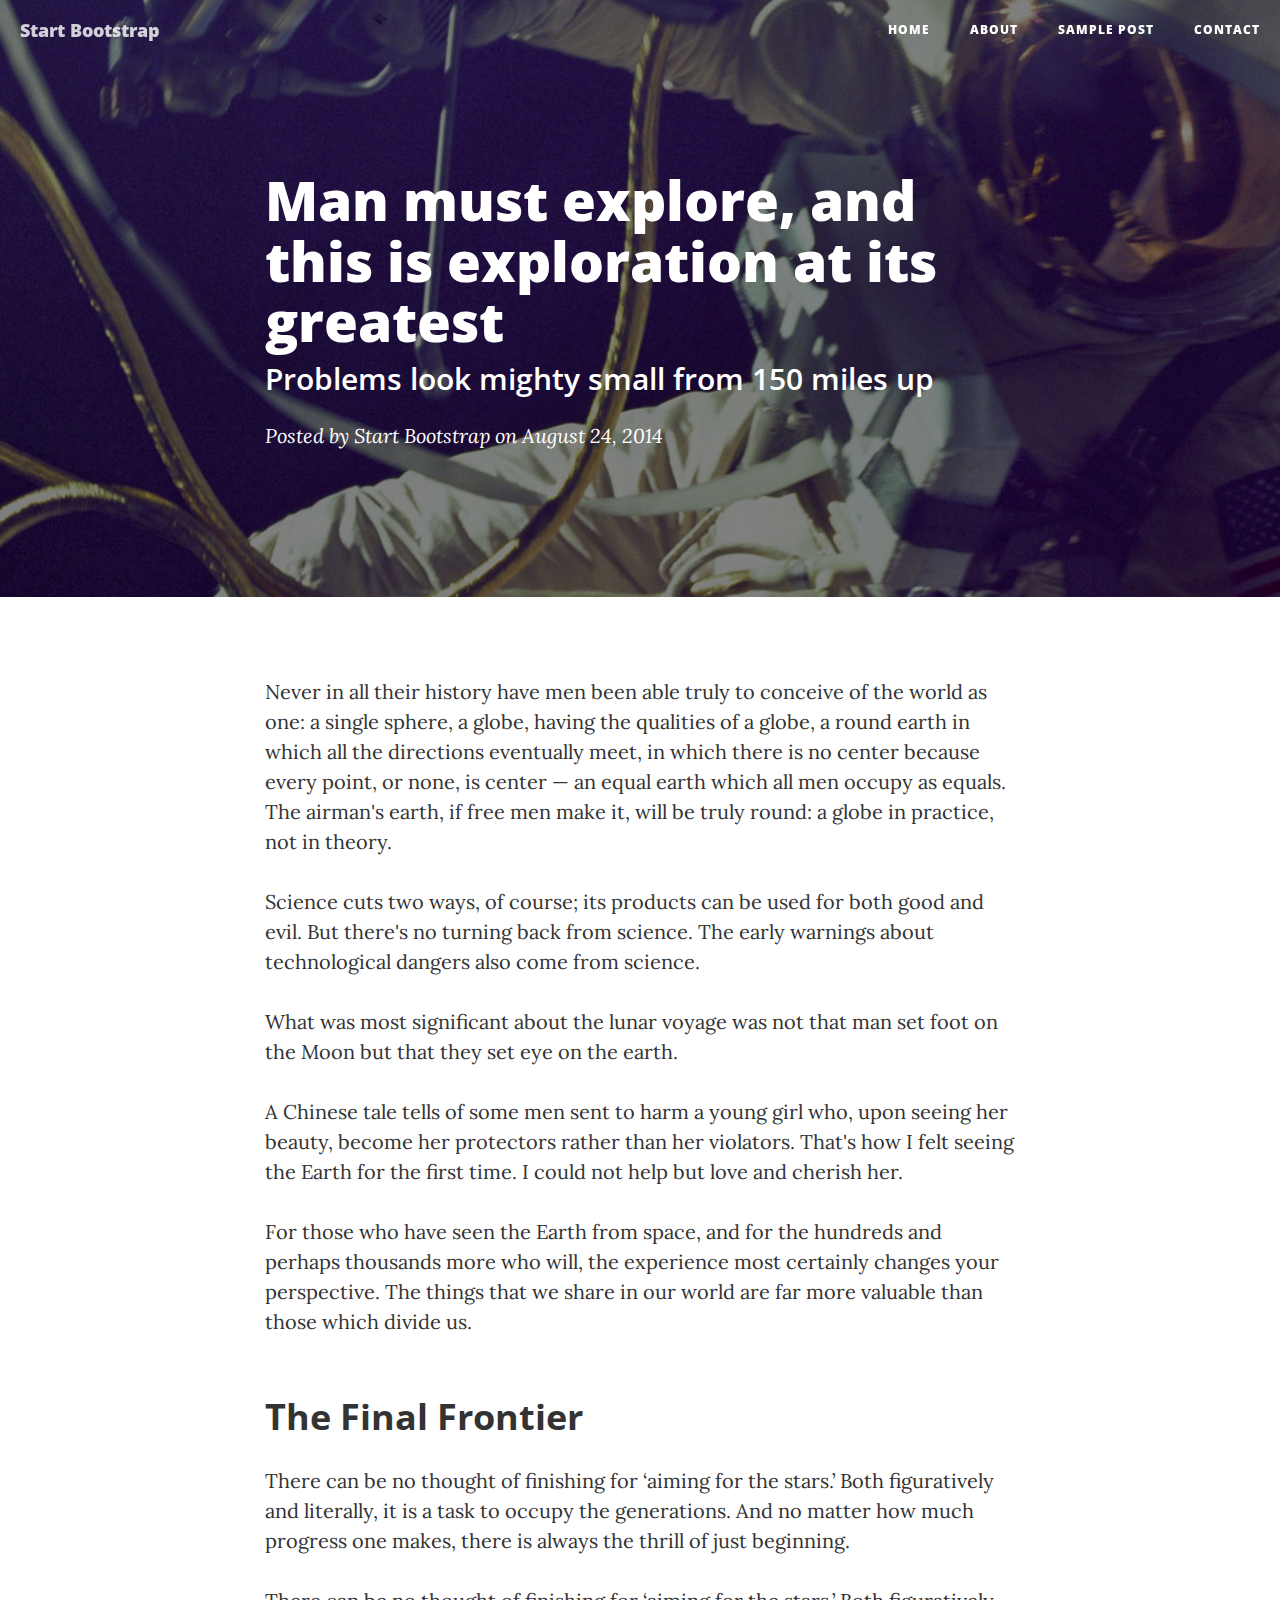
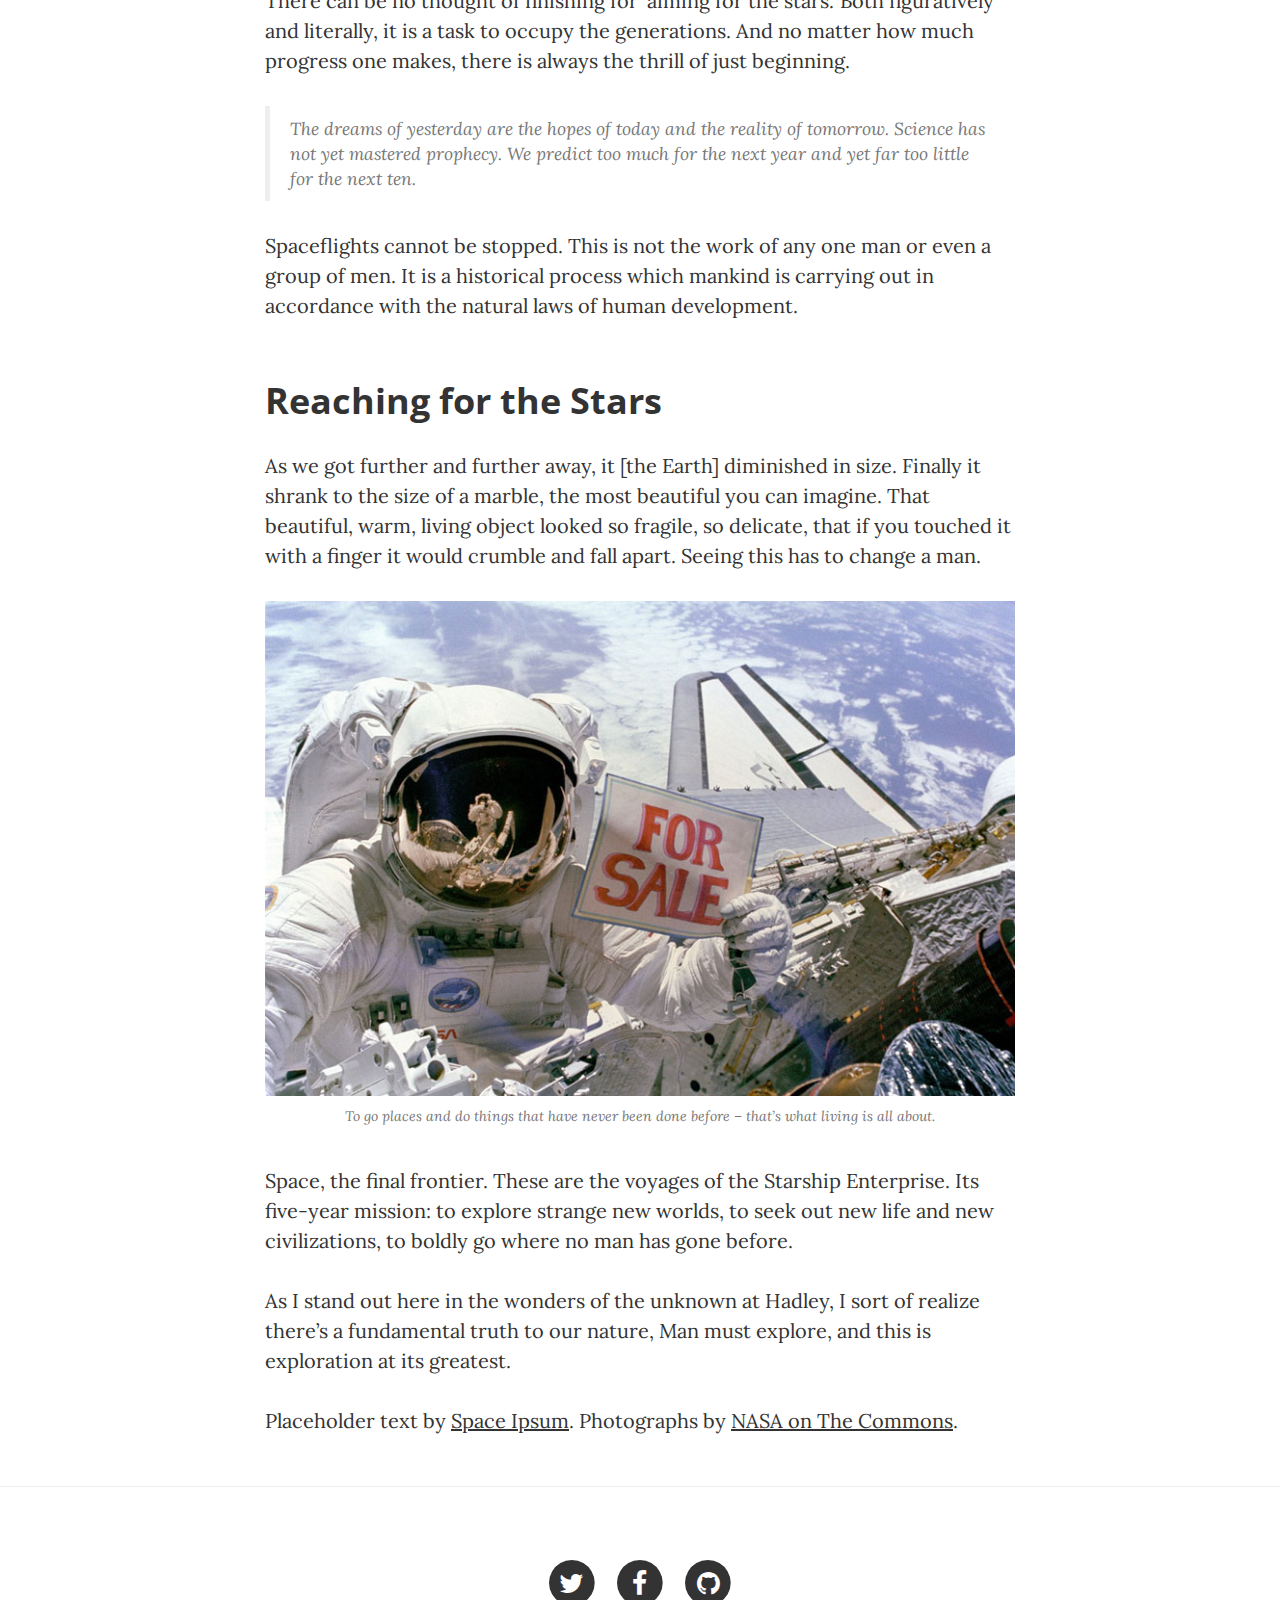
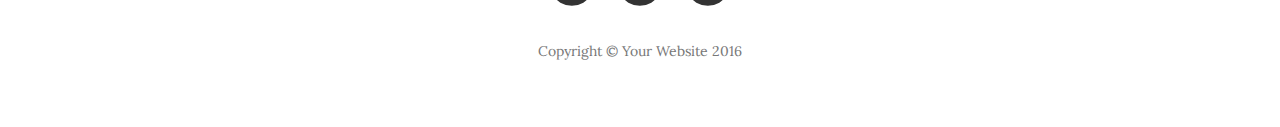
<file: post.html>
<!DOCTYPE html>
<html lang="en">

<head>

    <meta charset="utf-8">
    <meta http-equiv="X-UA-Compatible" content="IE=edge">
    <meta name="viewport" content="width=device-width, initial-scale=1">
    <meta name="description" content="">
    <meta name="author" content="">

    <title>Clean Blog - Sample Post</title>

    <!-- Bootstrap Core CSS -->
    <link href="vendor/bootstrap/css/bootstrap.min.css" rel="stylesheet">

    <!-- Theme CSS -->
    <link href="css/clean-blog.min.css" rel="stylesheet">

    <!-- Custom Fonts -->
    <link href="vendor/font-awesome/css/font-awesome.min.css" rel="stylesheet" type="text/css">
    <link href='https://fonts.googleapis.com/css?family=Lora:400,700,400italic,700italic' rel='stylesheet' type='text/css'>
    <link href='https://fonts.googleapis.com/css?family=Open+Sans:300italic,400italic,600italic,700italic,800italic,400,300,600,700,800' rel='stylesheet' type='text/css'>

    <!-- HTML5 Shim and Respond.js IE8 support of HTML5 elements and media queries -->
    <!-- WARNING: Respond.js doesn't work if you view the page via file:// -->
    <!--[if lt IE 9]>
        <script src="https://oss.maxcdn.com/libs/html5shiv/3.7.0/html5shiv.js"></script>
        <script src="https://oss.maxcdn.com/libs/respond.js/1.4.2/respond.min.js"></script>
    <![endif]-->

</head>

<body>

    <!-- Navigation -->
    <nav class="navbar navbar-default navbar-custom navbar-fixed-top">
        <div class="container-fluid">
            <!-- Brand and toggle get grouped for better mobile display -->
            <div class="navbar-header page-scroll">
                <button type="button" class="navbar-toggle" data-toggle="collapse" data-target="#bs-example-navbar-collapse-1">
                    <span class="sr-only">Toggle navigation</span>
                    Menu <i class="fa fa-bars"></i>
                </button>
                <a class="navbar-brand" href="index.html">Start Bootstrap</a>
            </div>

            <!-- Collect the nav links, forms, and other content for toggling -->
            <div class="collapse navbar-collapse" id="bs-example-navbar-collapse-1">
                <ul class="nav navbar-nav navbar-right">
                    <li>
                        <a href="index.html">Home</a>
                    </li>
                    <li>
                        <a href="about.html">About</a>
                    </li>
                    <li>
                        <a href="post.html">Sample Post</a>
                    </li>
                    <li>
                        <a href="contact.html">Contact</a>
                    </li>
                </ul>
            </div>
            <!-- /.navbar-collapse -->
        </div>
        <!-- /.container -->
    </nav>

    <!-- Page Header -->
    <!-- Set your background image for this header on the line below. -->
    <header class="intro-header" style="background-image: url('img/post-bg.jpg')">
        <div class="container">
            <div class="row">
                <div class="col-lg-8 col-lg-offset-2 col-md-10 col-md-offset-1">
                    <div class="post-heading">
                        <h1>Man must explore, and this is exploration at its greatest</h1>
                        <h2 class="subheading">Problems look mighty small from 150 miles up</h2>
                        <span class="meta">Posted by <a href="#">Start Bootstrap</a> on August 24, 2014</span>
                    </div>
                </div>
            </div>
        </div>
    </header>

    <!-- Post Content -->
    <article>
        <div class="container">
            <div class="row">
                <div class="col-lg-8 col-lg-offset-2 col-md-10 col-md-offset-1">
                    <p>Never in all their history have men been able truly to conceive of the world as one: a single sphere, a globe, having the qualities of a globe, a round earth in which all the directions eventually meet, in which there is no center because every point, or none, is center — an equal earth which all men occupy as equals. The airman's earth, if free men make it, will be truly round: a globe in practice, not in theory.</p>

                    <p>Science cuts two ways, of course; its products can be used for both good and evil. But there's no turning back from science. The early warnings about technological dangers also come from science.</p>

                    <p>What was most significant about the lunar voyage was not that man set foot on the Moon but that they set eye on the earth.</p>

                    <p>A Chinese tale tells of some men sent to harm a young girl who, upon seeing her beauty, become her protectors rather than her violators. That's how I felt seeing the Earth for the first time. I could not help but love and cherish her.</p>

                    <p>For those who have seen the Earth from space, and for the hundreds and perhaps thousands more who will, the experience most certainly changes your perspective. The things that we share in our world are far more valuable than those which divide us.</p>

                    <h2 class="section-heading">The Final Frontier</h2>

                    <p>There can be no thought of finishing for ‘aiming for the stars.’ Both figuratively and literally, it is a task to occupy the generations. And no matter how much progress one makes, there is always the thrill of just beginning.</p>

                    <p>There can be no thought of finishing for ‘aiming for the stars.’ Both figuratively and literally, it is a task to occupy the generations. And no matter how much progress one makes, there is always the thrill of just beginning.</p>

                    <blockquote>The dreams of yesterday are the hopes of today and the reality of tomorrow. Science has not yet mastered prophecy. We predict too much for the next year and yet far too little for the next ten.</blockquote>

                    <p>Spaceflights cannot be stopped. This is not the work of any one man or even a group of men. It is a historical process which mankind is carrying out in accordance with the natural laws of human development.</p>

                    <h2 class="section-heading">Reaching for the Stars</h2>

                    <p>As we got further and further away, it [the Earth] diminished in size. Finally it shrank to the size of a marble, the most beautiful you can imagine. That beautiful, warm, living object looked so fragile, so delicate, that if you touched it with a finger it would crumble and fall apart. Seeing this has to change a man.</p>

                    <a href="#">
                        <img class="img-responsive" src="img/post-sample-image.jpg" alt="">
                    </a>
                    <span class="caption text-muted">To go places and do things that have never been done before – that’s what living is all about.</span>

                    <p>Space, the final frontier. These are the voyages of the Starship Enterprise. Its five-year mission: to explore strange new worlds, to seek out new life and new civilizations, to boldly go where no man has gone before.</p>

                    <p>As I stand out here in the wonders of the unknown at Hadley, I sort of realize there’s a fundamental truth to our nature, Man must explore, and this is exploration at its greatest.</p>

                    <p>Placeholder text by <a href="http://spaceipsum.com/">Space Ipsum</a>. Photographs by <a href="https://www.flickr.com/photos/nasacommons/">NASA on The Commons</a>.</p>
                </div>
            </div>
        </div>
    </article>

    <hr>

    <!-- Footer -->
    <footer>
        <div class="container">
            <div class="row">
                <div class="col-lg-8 col-lg-offset-2 col-md-10 col-md-offset-1">
                    <ul class="list-inline text-center">
                        <li>
                            <a href="#">
                                <span class="fa-stack fa-lg">
                                    <i class="fa fa-circle fa-stack-2x"></i>
                                    <i class="fa fa-twitter fa-stack-1x fa-inverse"></i>
                                </span>
                            </a>
                        </li>
                        <li>
                            <a href="#">
                                <span class="fa-stack fa-lg">
                                    <i class="fa fa-circle fa-stack-2x"></i>
                                    <i class="fa fa-facebook fa-stack-1x fa-inverse"></i>
                                </span>
                            </a>
                        </li>
                        <li>
                            <a href="#">
                                <span class="fa-stack fa-lg">
                                    <i class="fa fa-circle fa-stack-2x"></i>
                                    <i class="fa fa-github fa-stack-1x fa-inverse"></i>
                                </span>
                            </a>
                        </li>
                    </ul>
                    <p class="copyright text-muted">Copyright &copy; Your Website 2016</p>
                </div>
            </div>
        </div>
    </footer>

    <!-- jQuery -->
    <script src="vendor/jquery/jquery.min.js"></script>

    <!-- Bootstrap Core JavaScript -->
    <script src="vendor/bootstrap/js/bootstrap.min.js"></script>

    <!-- Contact Form JavaScript -->
    <script src="js/jqBootstrapValidation.js"></script>
    <script src="js/contact_me.js"></script>

    <!-- Theme JavaScript -->
    <script src="js/clean-blog.min.js"></script>

</body>

</html>
</file>
<file: css/custom.css>
*{
  border:1px solid red;
}

.post-title{
  background-color: #777;
  border:10px solid green;
}

#post{
  border��5px dotted green;
  background-color: #FFF;
}

.post-meta a {
  background-color: blue
}
</file>
<file: custom.css>
*{
  border:1px solid red;
}

.post-title{
  background-color: #777;
  border:10px solid green;
}

#post{
  border��5px dotted green;
  background-color: #FFF;
}

.post-meta a {
  background-color: blue
}
</file>
<file: css/clean-blog.min.css>
/*!
 * Start Bootstrap - Clean Blog v3.3.7+1 (http://startbootstrap.com/template-overviews/clean-blog)
 * Copyright 2013-2017 Start Bootstrap
 * Licensed under MIT (https://github.com/BlackrockDigital/startbootstrap/blob/gh-pages/LICENSE)
 */a,body{color:#333}.navbar-custom .nav li a,.navbar-custom .navbar-brand,h1,h2,h3,h4,h5,h6{font-weight:800}.caption,.intro-header .page-heading,.intro-header .site-heading,footer .copyright{text-align:center}body{font-family:Lora,'Times New Roman',serif;font-size:20px;-webkit-tap-highlight-color:#0085A1}.intro-header .page-heading .subheading,.intro-header .post-heading .subheading,.intro-header .site-heading .subheading,.navbar-custom,h1,h2,h3,h4,h5,h6{font-family:'Open Sans','Helvetica Neue',Helvetica,Arial,sans-serif}p{line-height:1.5;margin:30px 0}p a{text-decoration:underline}a:focus,a:hover{color:#0085A1}a img:focus,a img:hover{cursor:zoom-in}blockquote{color:#777;font-style:italic}hr.small{max-width:100px;margin:15px auto;border-width:4px;border-color:#fff}.navbar-custom{position:absolute;top:0;left:0;width:100%;z-index:3}.navbar-custom .navbar-header .navbar-toggle{color:#777;font-weight:800;text-transform:uppercase;font-size:12px}.navbar-custom .nav li a{text-transform:uppercase;font-size:12px;letter-spacing:1px}@media only screen and (min-width:768px){.navbar-custom{background:0 0;border-bottom:1px solid transparent}.navbar-custom .navbar-brand{color:#fff;padding:20px}.navbar-custom .navbar-brand:focus,.navbar-custom .navbar-brand:hover{color:rgba(255,255,255,.8)}.navbar-custom .nav li a{color:#fff;padding:20px}.navbar-custom .nav li a:focus,.navbar-custom .nav li a:hover{color:rgba(255,255,255,.8)}.navbar-custom .nav li ul.dropdown-menu a{color:#333}.navbar-custom .nav li ul.dropdown-menu a:focus,.navbar-custom .nav li ul.dropdown-menu a:hover{color:#0085A1}}@media only screen and (min-width:1170px){.navbar-custom{-webkit-transition:background-color .3s;-moz-transition:background-color .3s;transition:background-color .3s;-webkit-transform:translate3d(0,0,0);-moz-transform:translate3d(0,0,0);-ms-transform:translate3d(0,0,0);-o-transform:translate3d(0,0,0);transform:translate3d(0,0,0);-webkit-backface-visibility:hidden;backface-visibility:hidden}.navbar-custom.is-fixed{position:fixed;top:-61px;background-color:rgba(255,255,255,.9);border-bottom:1px solid #f2f2f2;-webkit-transition:-webkit-transform .3s;-moz-transition:-moz-transform .3s;transition:transform .3s}.navbar-custom.is-fixed .navbar-brand{color:#333}.navbar-custom.is-fixed .navbar-brand:focus,.navbar-custom.is-fixed .navbar-brand:hover{color:#0085A1}.navbar-custom.is-fixed .nav li a{color:#333}.navbar-custom.is-fixed .nav li a:focus,.navbar-custom.is-fixed .nav li a:hover{color:#0085A1}.navbar-custom.is-visible{-webkit-transform:translate3d(0,100%,0);-moz-transform:translate3d(0,100%,0);-ms-transform:translate3d(0,100%,0);-o-transform:translate3d(0,100%,0);transform:translate3d(0,100%,0)}}.intro-header{background:center center no-repeat;-webkit-background-size:cover;-moz-background-size:cover;background-size:cover;-o-background-size:cover;margin-bottom:50px}.intro-header .page-heading,.intro-header .post-heading,.intro-header .site-heading{padding:100px 0 50px;color:#fff}.intro-header .page-heading h1,.intro-header .site-heading h1{margin-top:0;font-size:50px}.intro-header .page-heading .subheading,.intro-header .site-heading .subheading{font-size:24px;line-height:1.1;display:block;font-weight:300;margin:10px 0 0}@media only screen and (min-width:768px){.intro-header .page-heading,.intro-header .post-heading,.intro-header .site-heading{padding:150px 0}.intro-header .page-heading h1,.intro-header .site-heading h1{font-size:80px}}.intro-header .post-heading h1{font-size:35px}.intro-header .post-heading .meta,.intro-header .post-heading .subheading{line-height:1.1;display:block}.intro-header .post-heading .subheading{font-size:24px;margin:10px 0 30px;font-weight:600}.intro-header .post-heading .meta{font-family:Lora,'Times New Roman',serif;font-style:italic;font-weight:300;font-size:20px}.intro-header .post-heading .meta a{color:#fff}@media only screen and (min-width:768px){.intro-header .post-heading h1{font-size:55px}.intro-header .post-heading .subheading{font-size:30px}}.post-preview>a{color:#333}.post-preview>a:focus,.post-preview>a:hover{text-decoration:none;color:#0085A1}.post-preview>a>.post-title{font-size:30px;margin-top:30px;margin-bottom:10px}.post-preview>a>.post-subtitle{margin:0 0 10px;font-weight:300}.post-preview>.post-meta{color:#777;font-size:18px;font-style:italic;margin-top:0}.post-preview>.post-meta>a{text-decoration:none;color:#333}.post-preview>.post-meta>a:focus,.post-preview>.post-meta>a:hover{color:#0085A1;text-decoration:underline}@media only screen and (min-width:768px){.post-preview>a>.post-title{font-size:36px}}.section-heading{font-size:36px;margin-top:60px;font-weight:700}.btn,.pager li>a,.pager li>span{font-family:'Open Sans','Helvetica Neue',Helvetica,Arial,sans-serif;text-transform:uppercase;font-weight:800;letter-spacing:1px}.caption{font-size:14px;padding:10px;font-style:italic;margin:0;display:block;border-bottom-right-radius:5px;border-bottom-left-radius:5px}footer{padding:50px 0 65px}footer .list-inline{margin:0;padding:0}footer .copyright{font-size:14px;margin-bottom:0}.floating-label-form-group{font-size:14px;position:relative;margin-bottom:0;padding-bottom:.5em;border-bottom:1px solid #eee}.floating-label-form-group input,.floating-label-form-group textarea{z-index:1;position:relative;padding-right:0;padding-left:0;border:none;border-radius:0;font-size:1.5em;background:0 0;box-shadow:none!important;resize:none}.floating-label-form-group label{display:block;z-index:0;position:relative;top:2em;margin:0;font-size:.85em;line-height:1.764705882em;vertical-align:middle;vertical-align:baseline;opacity:0;-webkit-transition:top .3s ease,opacity .3s ease;-moz-transition:top .3s ease,opacity .3s ease;-ms-transition:top .3s ease,opacity .3s ease;transition:top .3s ease,opacity .3s ease}.floating-label-form-group::not(:first-child){padding-left:14px;border-left:1px solid #eee}.floating-label-form-group-with-value label{top:0;opacity:1}.floating-label-form-group-with-focus label{color:#0085A1}form .row:first-child .floating-label-form-group{border-top:1px solid #eee}.btn{font-size:14px;border-radius:0;padding:15px 25px}.btn-lg{font-size:16px;padding:25px 35px}.btn-default:focus,.btn-default:hover{background-color:#0085A1;border:1px solid #0085A1;color:#fff}.pager{margin:20px 0 0}.pager li>a,.pager li>span{font-size:14px;padding:15px 25px;background-color:#fff;border-radius:0}.pager li>a:focus,.pager li>a:hover{color:#fff;background-color:#0085A1;border:1px solid #0085A1}.pager .disabled>a,.pager .disabled>a:focus,.pager .disabled>a:hover,.pager .disabled>span{color:#777;background-color:#333;cursor:not-allowed}::-moz-selection{color:#fff;text-shadow:none;background:#0085A1}::selection{color:#fff;text-shadow:none;background:#0085A1}img::selection{color:#fff;background:0 0}img::-moz-selection{color:#fff;background:0 0}
</file>
